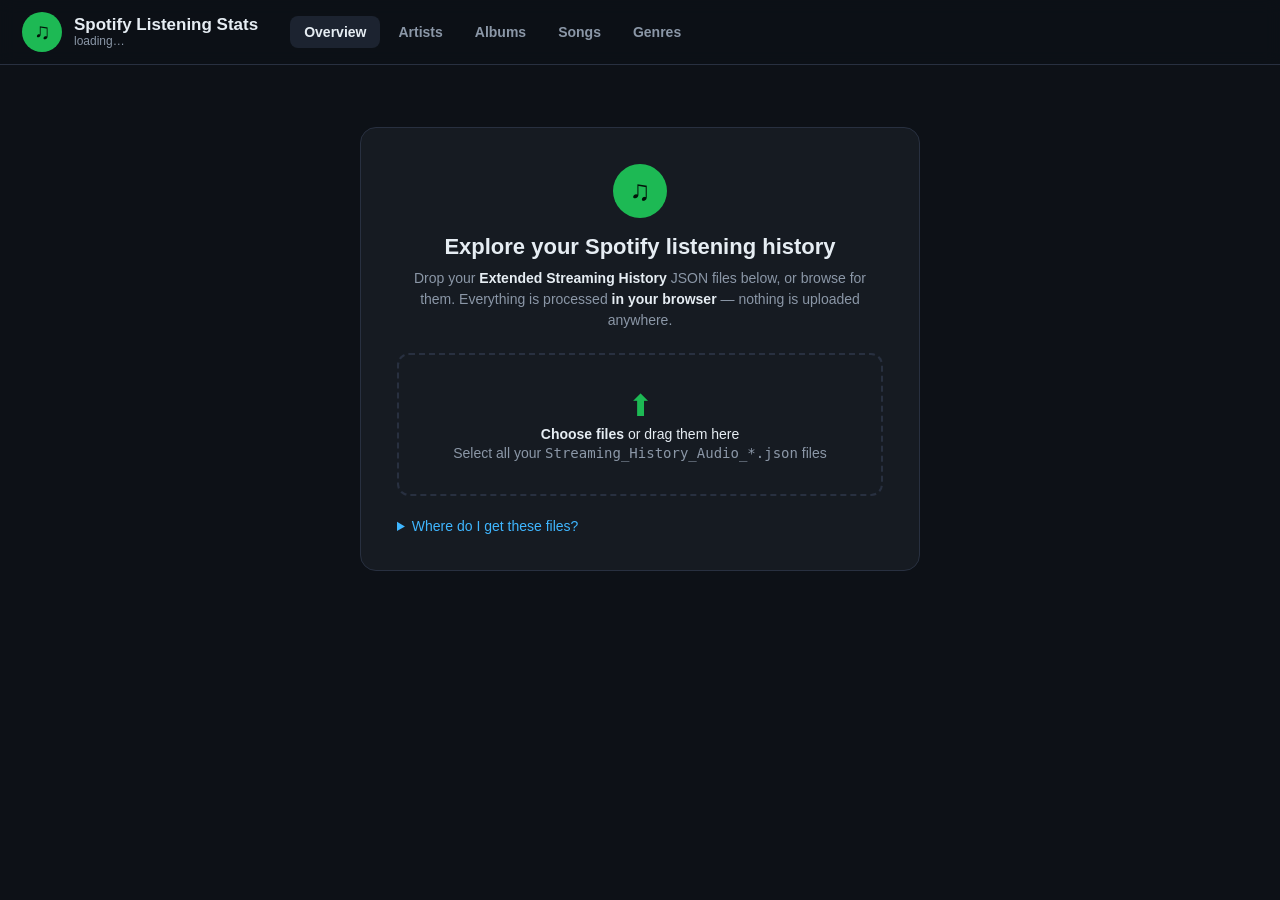
<file: docs/index.html>
<!DOCTYPE html>
<html lang="en">
<head>
  <meta name="build" content="pages">
  <meta charset="UTF-8" />
  <meta name="viewport" content="width=device-width, initial-scale=1.0" />
  <title>Spotify Listening Stats</title>
  <link rel="stylesheet" href="styles.css?v=1782793917" />
</head>
<body>
  <header class="topbar">
    <div class="brand">
      <span class="logo">♫</span>
      <div>
        <h1>Spotify Listening Stats <span class="badge" id="modeBadge" hidden></span></h1>
        <div class="sub" id="rangeLabel">loading…</div>
      </div>
    </div>
    <nav class="tabs" id="tabs">
      <button data-tab="overview" class="active">Overview</button>
      <button data-tab="artists">Artists</button>
      <button data-tab="albums">Albums</button>
      <button data-tab="songs">Songs</button>
      <button data-tab="genres">Genres</button>
    </nav>
    <div class="controls">
      <button id="connectSpotify" class="chip chip-accent" hidden title="Sign in to add cover art &amp; popularity">♪ Add cover art</button>
      <button id="changeFiles" class="chip" hidden title="Load a different Spotify history export">⟳ Re-upload</button>
      <button id="clearData" class="chip" hidden title="Clear cached data (IndexedDB)">✕ Clear cache</button>
    </div>
  </header>

  <div class="enrichbar" id="enrichbar" hidden>
    <div class="spinner sm"></div>
    <div class="enrich-text" id="enrichText">Connecting to Spotify…</div>
    <div class="progress slim"><div class="progress-bar" id="enrichBar"></div></div>
  </div>

  <div class="enrichbar" id="genrebar" hidden>
    <div class="spinner sm"></div>
    <div class="enrich-text" id="genreText">Loading genres from Last.fm…</div>
    <div class="progress slim"><div class="progress-bar" id="genreBar"></div></div>
  </div>

  <div class="filterbar" id="filterbar" hidden>
    <div class="chips" id="yearChips"></div>
    <div class="rangepick">
      <label>From <input type="date" id="fromDate"></label>
      <label>To <input type="date" id="toDate"></label>
      <button id="presetMenuBtn" class="chip" title="Quick ranges">Quick ▾</button>
      <div class="presetMenu" id="presetMenu" hidden></div>
    </div>
    <span class="rangeNote" id="rangeNote"></span>
  </div>

  <main id="app">
    <div class="loading" id="loading">Loading…</div>

    <!-- Upload screen (GitHub Pages / no local data.json) -->
    <section class="uploader" id="uploader" hidden>
      <div class="up-card">
        <div class="up-logo">♫</div>
        <h2>Explore your Spotify listening history</h2>
        <p class="up-lead">Drop your <b>Extended Streaming History</b> JSON files below, or browse for them.
          Everything is processed <b>in your browser</b> — nothing is uploaded anywhere.</p>

        <div class="up-warn" id="fileWarn" hidden>
          ⚠ You opened this as a local file (<code>file://</code>), so your data <b>won't be remembered</b>
          and you'll be asked for it every time. Launch it with <code>run.bat</code> (or
          <code>python serve.py</code>) instead — then it loads automatically.
        </div>

        <label class="dropzone" id="dropzone">
          <input type="file" id="fileInput" accept=".json,application/json" multiple hidden />
          <div class="dz-inner">
            <div class="dz-icon">⬆</div>
            <div><b>Choose files</b> or drag them here</div>
            <div class="muted">Select all your <code>Streaming_History_Audio_*.json</code> files</div>
          </div>
        </label>

        <div class="processing" id="processing" hidden>
          <div class="spinner"></div>
          <div class="proc-stage" id="procStage">Reading your history…</div>
          <div class="progress"><div class="progress-bar" id="procBar"></div></div>
          <div class="proc-sub muted" id="procSub"></div>
        </div>

        <div class="up-status" id="upStatus" hidden></div>

        <details class="up-help">
          <summary>Where do I get these files?</summary>
          <ol>
            <li>Spotify → <b>Account → Privacy settings</b>.</li>
            <li>Request <b>Extended streaming history</b> (arrives by email, can take a few days).</li>
            <li>Unzip it and select every <code>Streaming_History_Audio_*.json</code> file here.</li>
          </ol>
          <p class="muted">Cover art isn't in the export — it only appears if you run the optional
            local <code>enrich.py</code> step (see the project README). Genres load automatically from Last.fm.</p>
        </details>
      </div>
    </section>

    <!-- Overview -->
    <section class="view" id="view-overview" hidden></section>

    <!-- Table views share a layout -->
    <section class="view" id="view-artists" hidden>
      <div class="tableHead">
        <input type="search" class="search" placeholder="Search artists…" data-search="artists" />
        <span class="count" data-count="artists"></span>
        <label class="pagectl">Show
          <select class="pageSize">
            <option value="50">50</option><option value="100" selected>100</option>
            <option value="250">250</option><option value="500">500</option>
            <option value="1000">1000</option><option value="all">All</option>
          </select>
        </label>
      </div>
      <div class="tableWrap"><table data-table="artists"></table></div>
      <div class="pager" data-pager="artists"></div>
    </section>

    <section class="view" id="view-albums" hidden>
      <div class="tableHead">
        <input type="search" class="search" placeholder="Search albums or artists…" data-search="albums" />
        <span class="count" data-count="albums"></span>
        <label class="pagectl">Show
          <select class="pageSize">
            <option value="50">50</option><option value="100" selected>100</option>
            <option value="250">250</option><option value="500">500</option>
            <option value="1000">1000</option><option value="all">All</option>
          </select>
        </label>
      </div>
      <div class="tableWrap"><table data-table="albums"></table></div>
      <div class="pager" data-pager="albums"></div>
    </section>

    <section class="view" id="view-songs" hidden>
      <div class="tableHead">
        <input type="search" class="search" placeholder="Search songs, artists, albums…" data-search="songs" />
        <span class="count" data-count="songs"></span>
        <label class="pagectl">Show
          <select class="pageSize">
            <option value="50">50</option><option value="100" selected>100</option>
            <option value="250">250</option><option value="500">500</option>
            <option value="1000">1000</option><option value="all">All</option>
          </select>
        </label>
      </div>
      <div class="tableWrap"><table data-table="songs"></table></div>
      <div class="pager" data-pager="songs"></div>
    </section>

    <section class="view" id="view-genres" hidden></section>
  </main>

  <div class="charttip" id="chartTip" hidden></div>

  <!-- Detail drawer -->
  <div class="drawer" id="drawer" hidden>
    <div class="drawer-backdrop" data-close></div>
    <div class="drawer-panel" id="drawerPanel"></div>
  </div>

  <script src="shared-build.js?v=1782793917"></script>
  <script src="spotify.js?v=1782793917"></script>
  <script src="lastfm.js?v=1782793917"></script>
  <script src="app.js?v=1782793917"></script>
</body>
</html>
</file>
<file: docs/styles.css>
:root {
  --bg: #0d1117;
  --bg2: #161b22;
  --bg3: #1c2330;
  --line: #283040;
  --txt: #e6edf3;
  --mut: #8b97a7;
  --accent: #1db954;
  --accent2: #3fb6ff;
  --warn: #f0883e;
  --radius: 12px;
}

* { box-sizing: border-box; }

/* The `hidden` attribute must win over component display rules (.enrichbar,
   .uploader, .filterbar all set an explicit display, which would otherwise
   override the browser's [hidden] { display:none }). */
[hidden] { display: none !important; }

body {
  margin: 0;
  font-family: -apple-system, "Segoe UI", Roboto, Helvetica, Arial, sans-serif;
  background: var(--bg);
  color: var(--txt);
  font-size: 14px;
}

/* ---- Top bar ---- */
.topbar {
  position: sticky; top: 0; z-index: 20;
  display: flex; align-items: center; gap: 24px;
  padding: 12px 22px;
  background: rgba(13,17,23,0.92);
  backdrop-filter: blur(8px);
  border-bottom: 1px solid var(--line);
  flex-wrap: wrap;
}
.brand { display: flex; align-items: center; gap: 12px; }
.logo {
  width: 40px; height: 40px; border-radius: 50%;
  background: var(--accent); color: #04130a;
  display: grid; place-items: center; font-size: 22px; font-weight: 700;
}
.brand h1 { font-size: 17px; margin: 0; line-height: 1.1; }
.badge {
  display: inline-block; vertical-align: middle; font-size: 10px; font-weight: 700;
  letter-spacing: .5px; text-transform: uppercase; padding: 2px 7px; border-radius: 20px;
  border: 1px solid var(--line); margin-left: 4px;
}
.badge-local { color: var(--accent); border-color: var(--accent); background: rgba(29,185,84,0.12); }
.badge-pages { color: var(--accent2); border-color: var(--accent2); background: rgba(63,182,255,0.12); }
.badge-browser { color: var(--warn); border-color: var(--warn); background: rgba(240,136,62,0.12); }
.brand .sub { color: var(--mut); font-size: 12px; }

.tabs { display: flex; gap: 4px; margin-left: 8px; }
.tabs button {
  background: transparent; border: 0; color: var(--mut);
  padding: 8px 14px; border-radius: 8px; cursor: pointer; font-size: 14px;
  font-weight: 600;
}
.tabs button:hover { color: var(--txt); background: var(--bg2); }
.tabs button.active { color: var(--txt); background: var(--bg3); }

.controls { margin-left: auto; display: flex; gap: 10px; align-items: center; }
select, .search {
  background: var(--bg2); color: var(--txt);
  border: 1px solid var(--line); border-radius: 8px; padding: 8px 12px;
  font-size: 14px; outline: none;
}
select:focus, .search:focus { border-color: var(--accent2); }

/* ---- Filter bar ---- */
.filterbar {
  position: sticky; top: 65px; z-index: 15;
  display: flex; align-items: center; gap: 16px; flex-wrap: wrap;
  padding: 10px 22px; background: var(--bg2); border-bottom: 1px solid var(--line);
}
.chips { display: flex; gap: 6px; flex-wrap: wrap; }
.chip {
  background: var(--bg3); border: 1px solid var(--line); color: var(--mut);
  padding: 5px 12px; border-radius: 20px; cursor: pointer; font-size: 13px; font-weight: 600;
}
.chip:hover { color: var(--txt); border-color: var(--mut); }
.chip.active { background: var(--accent); color: #04130a; border-color: var(--accent); }
.chip-accent { background: var(--accent); color: #04130a; border-color: var(--accent); }
.chip-accent:hover { background: #2ee06a; color: #04130a; border-color: #2ee06a; }
.chip-accent.busy { opacity: .6; pointer-events: none; }

/* Enrichment progress banner */
.enrichbar {
  position: sticky; top: 65px; z-index: 16;
  display: flex; align-items: center; gap: 12px;
  padding: 10px 22px; background: var(--bg3); border-bottom: 1px solid var(--line);
}
.enrichbar .enrich-text { font-size: 13px; white-space: nowrap; }
.enrichbar .progress.slim { flex: 1; max-width: 420px; height: 6px; }
.spinner.sm { width: 18px; height: 18px; border-width: 2px; margin: 0; }
.rangepick { display: flex; align-items: center; gap: 8px; position: relative; }
.rangepick label { color: var(--mut); font-size: 12px; display: flex; align-items: center; gap: 5px; }
.rangepick input[type="date"] {
  background: var(--bg3); color: var(--txt); border: 1px solid var(--line);
  border-radius: 7px; padding: 5px 8px; font-size: 13px; color-scheme: dark;
}
.presetMenu {
  position: absolute; top: 110%; right: 0; z-index: 30;
  background: var(--bg2); border: 1px solid var(--line); border-radius: 10px;
  padding: 6px; min-width: 180px; box-shadow: 0 10px 30px rgba(0,0,0,.5);
}
.presetMenu button {
  display: block; width: 100%; text-align: left; background: transparent; border: 0;
  color: var(--txt); padding: 8px 10px; border-radius: 6px; cursor: pointer; font-size: 13px;
}
.presetMenu button:hover { background: var(--bg3); }
.rangeNote { color: var(--mut); font-size: 12px; margin-left: auto; }

main { padding: 22px; max-width: 1280px; margin: 0 auto; }
.loading { color: var(--mut); padding: 60px; text-align: center; font-size: 16px; }

/* ---- Uploader ---- */
.uploader { display: grid; place-items: center; padding: 40px 16px; }
.up-card {
  background: var(--bg2); border: 1px solid var(--line); border-radius: 16px;
  padding: 36px; max-width: 560px; width: 100%; text-align: center;
}
.up-logo {
  width: 54px; height: 54px; border-radius: 50%; background: var(--accent); color: #04130a;
  display: grid; place-items: center; font-size: 28px; font-weight: 700; margin: 0 auto 16px;
}
.up-card h2 { margin: 0 0 8px; font-size: 22px; }
.up-lead { color: var(--mut); margin: 0 0 22px; line-height: 1.5; }
.up-lead b { color: var(--txt); }
.dropzone {
  display: block; border: 2px dashed var(--line); border-radius: 12px; padding: 30px;
  cursor: pointer; transition: border-color .15s, background .15s;
}
.dropzone:hover, .dropzone.drag { border-color: var(--accent); background: rgba(29,185,84,0.06); }
.dz-icon { font-size: 30px; color: var(--accent); margin-bottom: 8px; }
.dz-inner > div { margin: 3px 0; }
.up-status { margin-top: 18px; color: var(--accent2); font-size: 14px; min-height: 20px; }
.up-status.err { color: var(--warn); }
.up-warn {
  background: rgba(240,136,62,0.12); border: 1px solid var(--warn); color: var(--txt);
  border-radius: 10px; padding: 12px 14px; margin-bottom: 18px; font-size: 13px; line-height: 1.5; text-align: left;
}
.up-warn code { background: var(--bg3); padding: 1px 5px; border-radius: 4px; }
.processing { padding: 18px 0 4px; }
.spinner {
  width: 38px; height: 38px; margin: 0 auto 16px; border-radius: 50%;
  border: 3px solid var(--line); border-top-color: var(--accent);
  animation: spin 0.8s linear infinite;
}
@keyframes spin { to { transform: rotate(360deg); } }
.proc-stage { font-size: 16px; font-weight: 600; margin-bottom: 12px; }
.progress { height: 8px; background: var(--bg3); border-radius: 20px; overflow: hidden; }
.progress-bar { height: 100%; width: 0; background: var(--accent); border-radius: 20px; transition: width .25s ease; }
.proc-sub { margin-top: 10px; font-size: 13px; }

.up-help { margin-top: 22px; text-align: left; color: var(--mut); }
.up-help summary { cursor: pointer; color: var(--accent2); }
.up-help ol { margin: 10px 0; padding-left: 20px; line-height: 1.6; }
.up-help code { background: var(--bg3); padding: 1px 5px; border-radius: 4px; }

/* ---- Stat cards ---- */
.cards { display: grid; grid-template-columns: repeat(auto-fit, minmax(150px, 1fr)); gap: 14px; margin-bottom: 24px; }
.card {
  background: var(--bg2); border: 1px solid var(--line); border-radius: var(--radius);
  padding: 16px 18px;
}
.card .val { font-size: 26px; font-weight: 700; letter-spacing: -0.5px; }
.card .lbl { color: var(--mut); font-size: 12px; margin-top: 4px; text-transform: uppercase; letter-spacing: 0.5px; }
.card .sub2 { color: var(--accent2); font-size: 12px; margin-top: 6px; }

/* ---- Panels / charts ---- */
.grid2 { display: grid; grid-template-columns: 1fr 1fr; gap: 18px; margin-bottom: 18px; }
.grid3 { display: grid; grid-template-columns: 2fr 1fr; gap: 18px; margin-bottom: 18px; }
.grid-full { margin-bottom: 18px; }
@media (max-width: 900px) { .grid2, .grid3 { grid-template-columns: 1fr; } }

/* Chart hover */
.hoverband { fill: transparent; }
.hoverband:hover { fill: rgba(255, 255, 255, 0.06); }
.charttip {
  position: fixed; z-index: 60; pointer-events: none;
  background: var(--bg); border: 1px solid var(--line); border-radius: 8px;
  padding: 6px 10px; font-size: 12px; color: var(--txt); white-space: nowrap;
  box-shadow: 0 6px 20px rgba(0, 0, 0, .5);
}
.charttip .tl { color: var(--mut); }
.charttip b { color: var(--txt); font-variant-numeric: tabular-nums; }

.panel {
  background: var(--bg2); border: 1px solid var(--line); border-radius: var(--radius);
  padding: 16px 18px;
  min-width: 0;   /* allow grid/flex items to shrink so long content truncates */
}
.panel h3 { margin: 0 0 4px; font-size: 14px; }
.panelhead { display: flex; align-items: center; justify-content: space-between; gap: 10px; margin-bottom: 4px; }
.panelhead h3 { margin: 0; }
select.mini { padding: 3px 7px; font-size: 12px; border-radius: 6px; }
.panel .hint { color: var(--mut); font-size: 12px; margin-bottom: 12px; }
svg { display: block; width: 100%; height: auto; overflow: visible; }
.bar { fill: var(--accent); }
.bar:hover { fill: #2ee06a; }
.bar2 { fill: var(--accent2); }
.axis { stroke: var(--line); stroke-width: 1; }
.axislbl { fill: var(--mut); font-size: 10px; }
.gridline { stroke: var(--line); stroke-width: 1; stroke-dasharray: 2 3; opacity: .5; }
.linepath { fill: none; stroke: var(--accent); stroke-width: 2; }
.linearea { fill: var(--accent); opacity: .12; }
.dot { fill: var(--accent); }

/* ---- Top lists ---- */
.toplist { list-style: none; margin: 0; padding: 0; }
.toplist li { display: flex; align-items: center; gap: 10px; padding: 7px 0; border-bottom: 1px solid var(--line); }
.toplist li:last-child { border-bottom: 0; }
.toplist .rank { color: var(--mut); width: 20px; font-variant-numeric: tabular-nums; }
.toplist .nm { flex: 1; min-width: 0; overflow: hidden; text-overflow: ellipsis; white-space: nowrap; }
.toplist .nm small { color: var(--mut); }
.toplist .v { color: var(--accent2); font-variant-numeric: tabular-nums; font-weight: 600; }
.thumb { width: 34px; height: 34px; border-radius: 6px; object-fit: cover; background: var(--bg3); flex: none; }
.thumb.round { border-radius: 50%; }

/* ---- Tables ---- */
.tableHead { display: flex; align-items: center; gap: 14px; margin-bottom: 12px; }
.tableHead .search { flex: 1; max-width: 380px; }
.tableHead .count { color: var(--mut); font-size: 12px; }
.tableHead .pagectl { margin-left: auto; color: var(--mut); font-size: 12px; display: flex; align-items: center; gap: 6px; }
.tableHead .pagectl select { padding: 4px 7px; font-size: 12px; border-radius: 6px; }

.pager { display: flex; align-items: center; justify-content: center; gap: 8px; margin-top: 14px; flex-wrap: wrap; }
.pager:empty { display: none; }
.pager button {
  background: var(--bg2); border: 1px solid var(--line); color: var(--txt);
  padding: 6px 12px; border-radius: 8px; cursor: pointer; font-size: 13px;
}
.pager button:hover:not(:disabled) { background: var(--bg3); border-color: var(--mut); }
.pager button:disabled { opacity: .4; cursor: default; }
.pager .pginfo { color: var(--mut); font-size: 13px; margin: 0 4px; }
.pager .pageJump {
  width: 56px; background: var(--bg3); color: var(--txt); border: 1px solid var(--line);
  border-radius: 6px; padding: 4px 6px; font-size: 13px; text-align: center;
}
.tableWrap { background: var(--bg2); border: 1px solid var(--line); border-radius: var(--radius); overflow: auto; }
table { width: 100%; border-collapse: collapse; font-variant-numeric: tabular-nums; }
thead th {
  position: sticky; top: 0; background: var(--bg3); z-index: 1;
  text-align: right; padding: 11px 12px; font-size: 12px; color: var(--mut);
  cursor: pointer; white-space: nowrap; user-select: none; border-bottom: 1px solid var(--line);
}
thead th.txtcol, td.txtcol { text-align: left; }
thead th:hover { color: var(--txt); }
thead th.sorted { color: var(--accent); }
thead th .arrow { font-size: 9px; }
tbody td { padding: 9px 12px; text-align: right; border-bottom: 1px solid var(--line); white-space: nowrap; }
tbody tr:hover { background: var(--bg3); }
tbody tr { cursor: pointer; }
.cellmain { display: flex; align-items: center; gap: 10px; }
.cellmain .meta { overflow: hidden; }
.cellmain .t1 { overflow: hidden; text-overflow: ellipsis; max-width: 320px; }
.cellmain .t2 { color: var(--mut); font-size: 12px; overflow: hidden; text-overflow: ellipsis; max-width: 320px; }
.rankcell { color: var(--mut); width: 36px; }
.barcell { position: relative; }
.barcell .fill { position: absolute; left: 0; top: 0; bottom: 0; background: rgba(29,185,84,0.14); }
.barcell span { position: relative; }
.tag { display: inline-block; background: var(--bg3); border: 1px solid var(--line); color: var(--mut); border-radius: 20px; padding: 1px 9px; font-size: 11px; margin: 2px; }

/* ---- Drawer ---- */
.drawer { position: fixed; inset: 0; z-index: 40; }
.drawer-backdrop { position: absolute; inset: 0; background: rgba(0,0,0,.55); }
.drawer-panel {
  position: absolute; right: 0; top: 0; bottom: 0; width: min(460px, 92vw);
  background: var(--bg); border-left: 1px solid var(--line);
  padding: 24px; overflow: auto; box-shadow: -10px 0 40px rgba(0,0,0,.4);
}
.drawer-panel .dhero { display: flex; gap: 16px; align-items: center; margin-bottom: 20px; }
.drawer-panel .dhero img { width: 92px; height: 92px; border-radius: 10px; object-fit: cover; background: var(--bg3); }
.drawer-panel .dhero img.round { border-radius: 50%; }
.drawer-panel h2 { margin: 0; font-size: 20px; }
.drawer-panel .dsub { color: var(--mut); margin-top: 4px; }
.drawer .closeBtn { position: absolute; top: 16px; right: 16px; background: var(--bg2); border: 1px solid var(--line); color: var(--txt); width: 32px; height: 32px; border-radius: 8px; cursor: pointer; font-size: 16px; }
.dstats { display: grid; grid-template-columns: 1fr 1fr; gap: 10px; margin-bottom: 20px; }
.dstat { background: var(--bg2); border: 1px solid var(--line); border-radius: 10px; padding: 12px; }
.dstat .v { font-size: 19px; font-weight: 700; }
.dstat .l { color: var(--mut); font-size: 11px; text-transform: uppercase; letter-spacing: .4px; margin-top: 2px; }
.drawer-panel h4 { margin: 18px 0 8px; font-size: 13px; color: var(--mut); text-transform: uppercase; letter-spacing: .5px; }

.muted { color: var(--mut); }
.empty { color: var(--mut); padding: 40px; text-align: center; }
</file>
